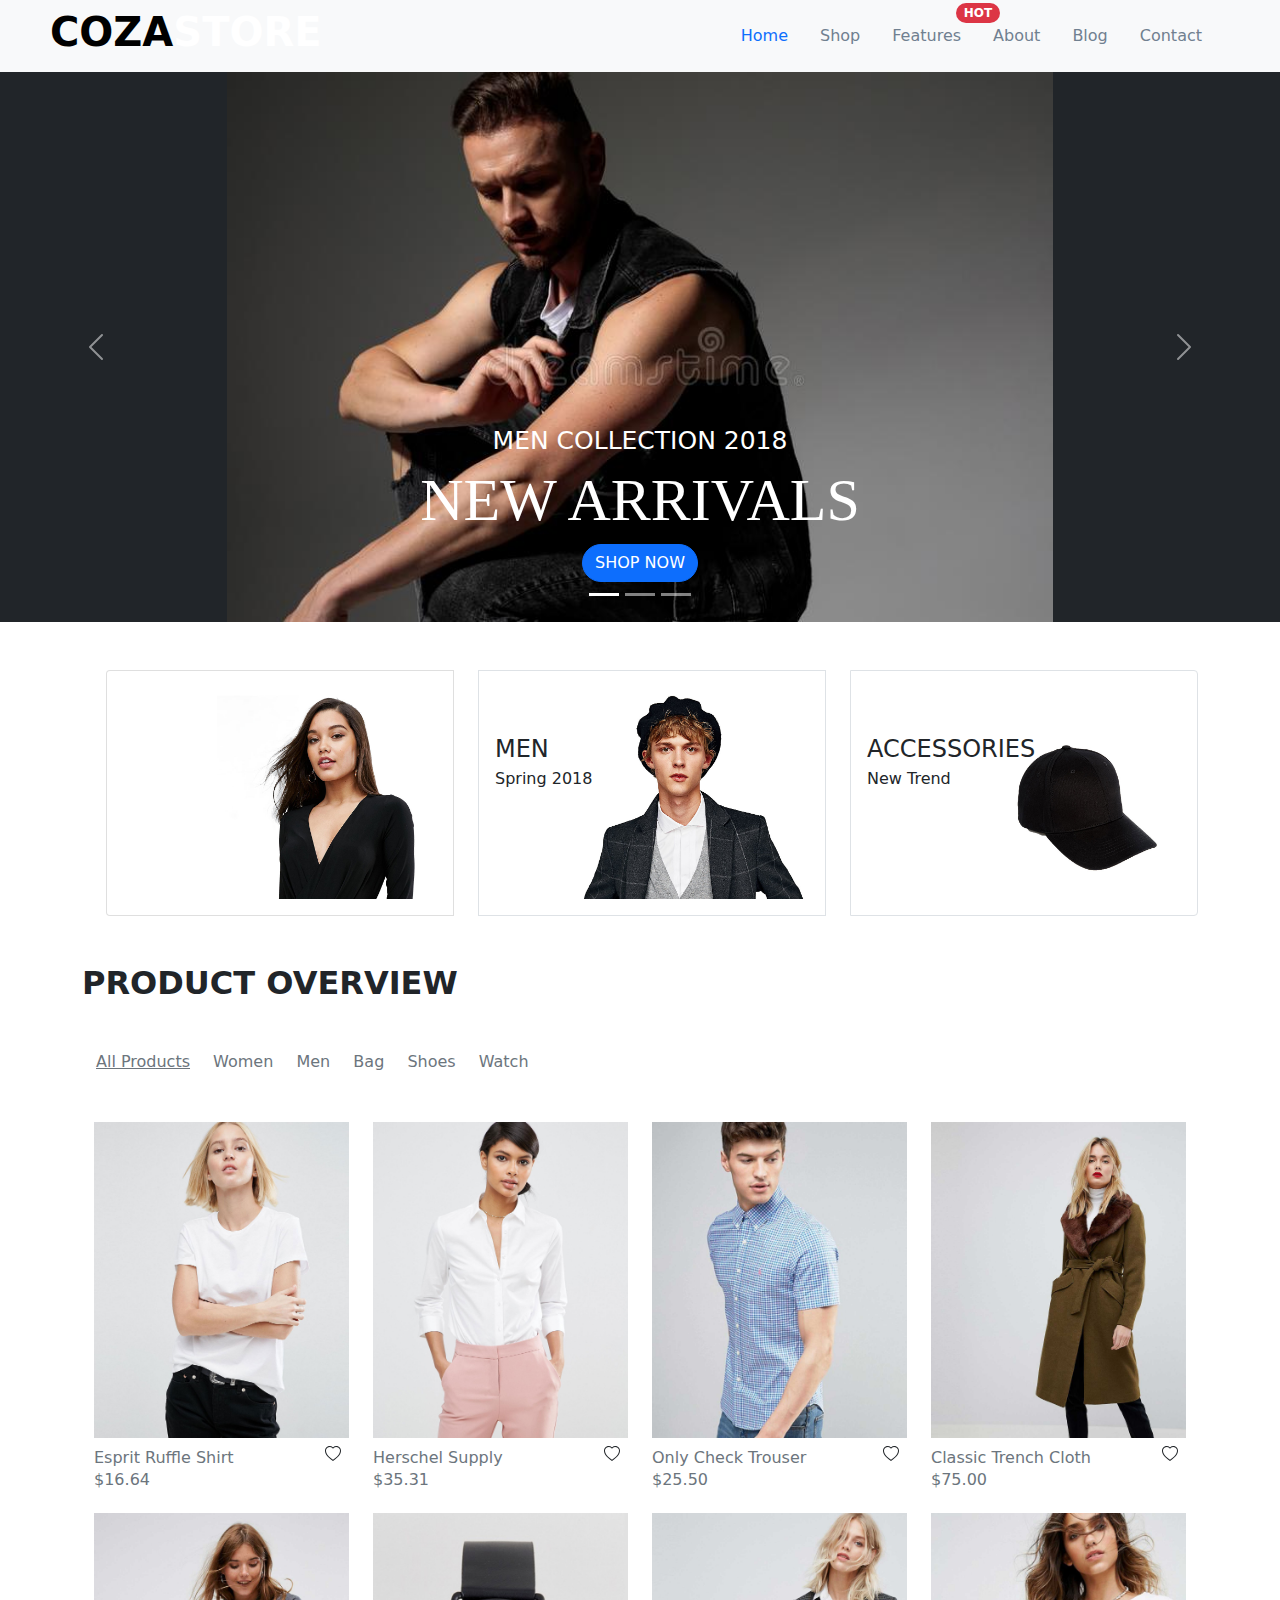
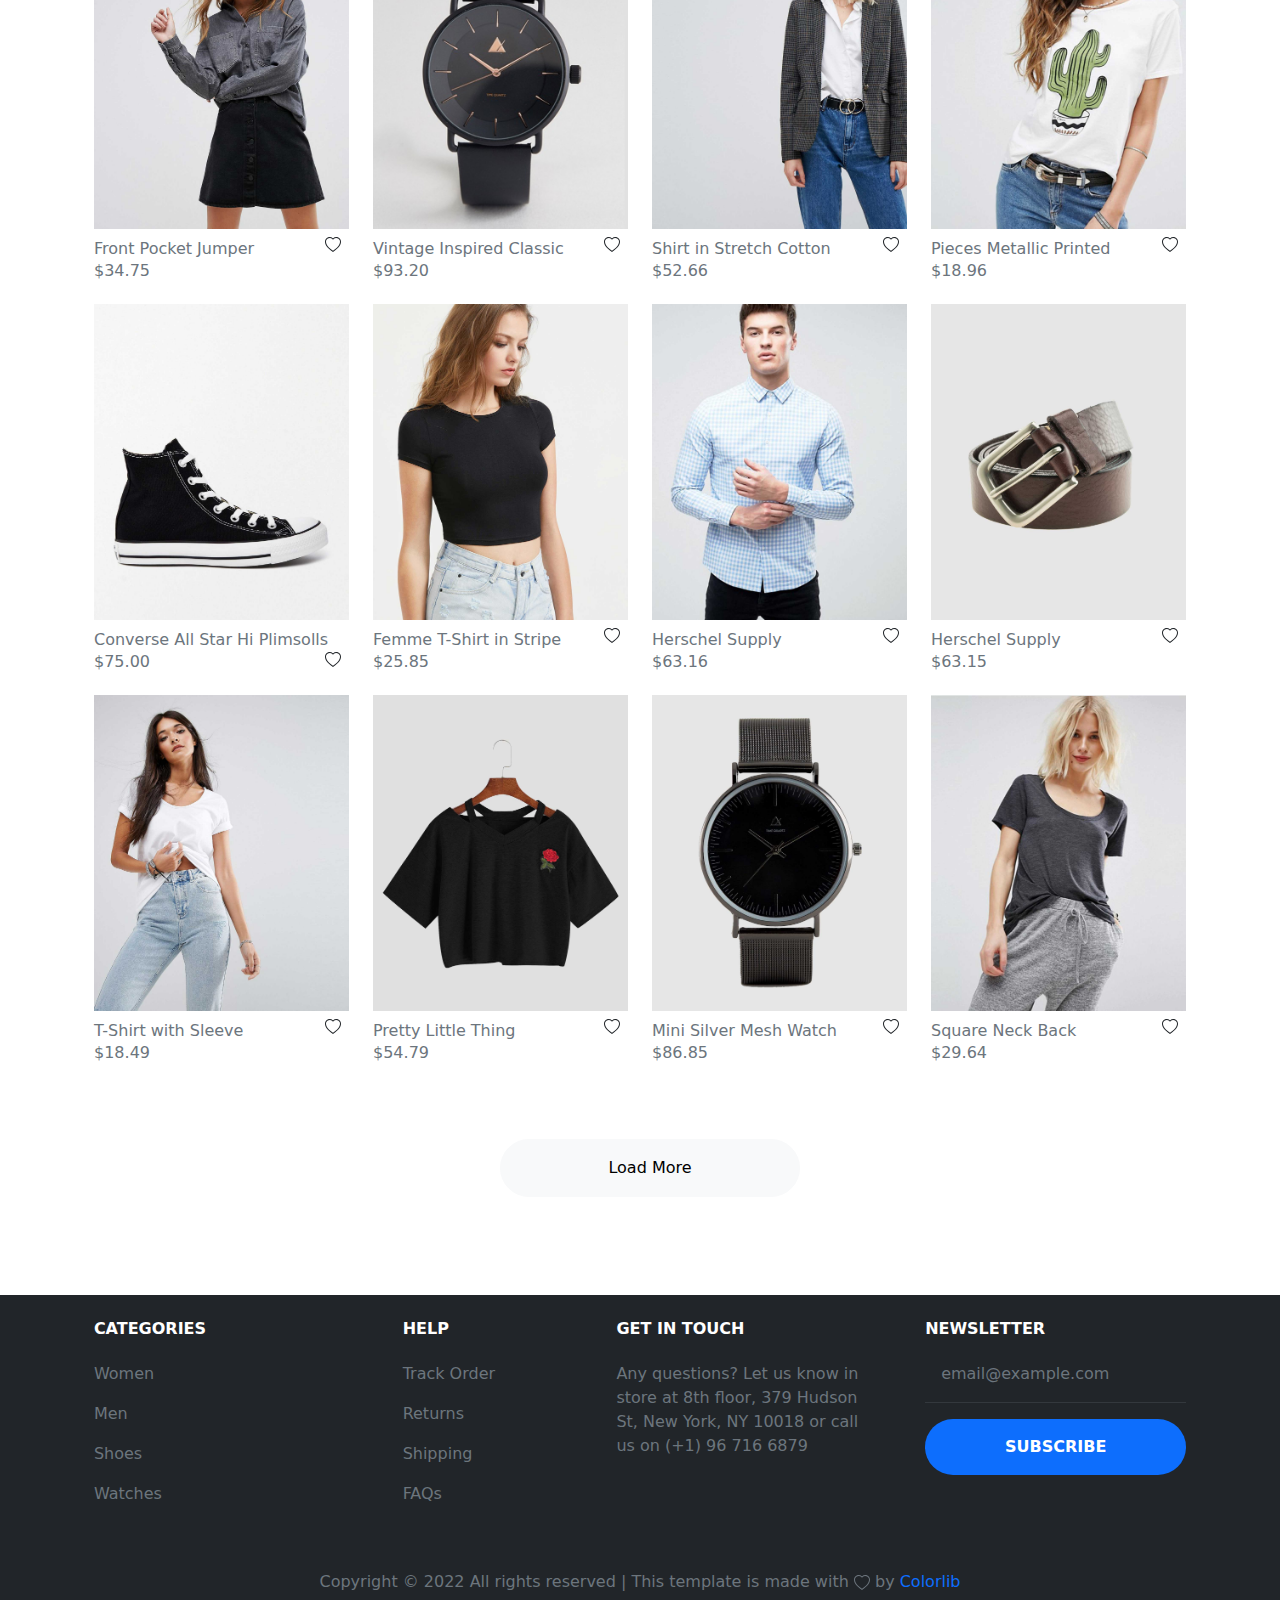
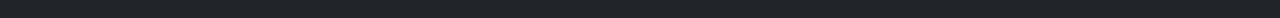
<file: index.html>
<!DOCTYPE html>
<html lang='en'>
<head>
    <meta charset='UTF-8'>
    <meta name='viewport' content='width=device-width, initial-scale=1.0'>
    <meta http-equiv='X-UA-Compatible' content='ie=edge'>
    <title>Colorlib</title>
    <link rel='stylesheet' href='../css/bootstrap.css'>
    <script src='../css/bootstrap.bundle.min.js'></script>
</head>
<body>
      <nav class='navbar navbar-expand-sm bg-light'>
        <h1 style='color:white; margin-left:50px;'><strong style='color:black;'>COZA</strong><strong>STORE</strong></h1>
        <div class='container-fluid justify-content-end' style='margin-right:50px;'>
          <ul class='nav'>
            <li class='nav-item'>
              <a class='nav-link active' href='#'>Home</a>
            </li>
            <li class='nav-item'>
              <a class='nav-link' style='color:slategrey' href='#'>Shop</a>
            </li>
            <li class='nav-item'>
              <a class='nav-link' style='color:slategrey' href='#'>Features <span class='badge bg-danger rounded-pill' style='position:absolute; top:3px; right: 280px;'>HOT</span></a>
            </li>
            <li class='nav-item'>
              <a class='nav-link' style='color:slategrey' href='#'>About</a>
            </li>
            <li class='nav-item'>
                <a class='nav-link' style='color:slategrey' href='#'>Blog</a>
              </li>
              <li class='nav-item'>
                <a class='nav-link' style='color:slategrey' href='#'>Contact</a>
              </li>
          </ul>
        </div>
      </nav>
    <div id='demo' class='carousel slide' data-bs-ride='carousel'>

      <!-- Indicators/dots -->
      <div class='carousel-indicators'>
        <button type='button' data-bs-target='#demo' data-bs-slide-to='0' class='active'></button>
        <button type='button' data-bs-target='#demo' data-bs-slide-to='1'></button>
        <button type='button' data-bs-target='#demo' data-bs-slide-to='2'></button>
      </div>
      
      <!-- The slideshow/carousel -->
      <div class='carousel-inner'>
        <div class='carousel-item active'>
          <div class='w-100 bg-dark img-responsive'>
            <img src='../images/jean-1.jpg' alt='pic-1' class='d-block' style='margin: 0px auto; height:550px'>
          </div>
          <div class='carousel-caption'>
            <H4 style='font-size:25px;'>MEN COLLECTION 2018</H4>
            <H2 style='font-size:60px; font-family:Times New Roman, Times, serif;'>NEW ARRIVALS</H2>
            <div class='btn btn-primary rounded-pill'>SHOP NOW</div>
          </div>
        </div>
        <div class='carousel-item'>
          <div class='w-100 bg-dark img-responsive'>
            <img src='../images/jean-2.jpg' alt='pic-2' class='d-block' style='margin: 0px auto; height: 550px'>
          </div>
          <div class='carousel-caption'>
            <H4 style='font-size:25px; color:black'>WOMEN COLLECTION 2018</H4>
            <H2 style='font-size:60px; color:black; font-family: Times New Roman, Times, serif;'>NEW SEASONS</H2>
            <div class='btn btn-primary rounded-pill'>SHOP NOW</div>
          </div>
        </div>
        <div class='carousel-item'>
          <div class='w-100 bg-dark img-responsive'>
            <img src='../images/coats.jpg' alt='pic-3' class='d-block' style='margin: 0px auto; height: 550px'>
          </div> 
          <div class='carousel-caption'>
            <H4 style='font-size:25px;'>MEN NEW SEASON</H4>
            <H2 style='font-size:60px; font-family: Times New Roman, Times, serif;' class='text-muted'>JACKETS & COATS</H2>
            <div class='btn btn-primary rounded-pill'>SHOP NOW</div>
          </div>
        </div>
      </div>
      
      <!-- Left and right controls/icons -->
      <button class='carousel-control-prev' type='button' data-bs-target='#demo' data-bs-slide='prev'>
        <span class='carousel-control-prev-icon'></span>
      </button>
      <button class='carousel-control-next' type='button' data-bs-target='#demo' data-bs-slide='next'>
        <span class='carousel-control-next-icon'></span>
      </button>
    </div>
    <div class='container'>
      <div class='row'>
        <div class='card-group my-5'>
          <div class='card col-lg-4 ms-4'>
            <div class='card-body'>
              <!-- <strong class='position-absolute mt-5 h4'> WOMEN </strong></h4>
              <p class='position-absolute' style='margin-top: 80px;'>Spring 2018</p> -->
              <img class='w-100 hover-shadow' src='../images/women-1.jpg' alt='Card image'>
              <!-- <div class='mask bg-primary' style='background-color:blue;'>
              </div> -->
            </div>
          </div>
          <div class='card col-lg-4 ms-4 border'>
            <div class='card-body position-relative'>
              <strong class='position-absolute mt-5 h4'>MEN</strong>
              <p class='position-absolute' style='margin-top:80px;'>Spring 2018</p>
              <img class='card-img-top' src='../images/pic-1.jpg' alt='Card image'>
            </div>
          </div>
          <div class='card ms-0 col-lg-4 ms-4 border'>
            <div class='card-body position-relative'>
              <strong class='position-absolute mt-5 h4'>ACCESSORIES</strong>
              <p class='position-absolute' style='margin-top:80px;'>New Trend</p>
              <img class='card-img-top' src='../images/cap.jpg' alt='Card image'>
            </div>
          </div>
        </div>
      </div>
    </div>
    <div class='container'>
        <h3 class='fw-bold h2'>PRODUCT OVERVIEW</h3> 
        <div class='container my-5'>
          <ul class='d-inline me-3'><a href='#' class='text-decoration-underline text-muted' style='margin-left:-30px;'>All Products</a></ul>
          <ul class='d-inline me-3'><a href='#' class='text-decoration-none text-muted' style='margin-left:-30px;'>Women</a></ul>
          <ul class='d-inline me-3'><a href='#' class=' text-decoration-none  text-muted' style='margin-left:-30px;'>Men</a></ul>
          <ul class='d-inline me-3'><a href='#' class='text-decoration-none  text-muted' style='margin-left:-30px;'>Bag</a></ul>
          <ul class='d-inline me-3'><a href='#' class='text-decoration-none  text-muted' style='margin-left:-30px;'>Shoes</a></ul>
          <ul class='d-inline me-3'><a href='#' class='text-decoration-none  text-muted' style='margin-left:-30px;'>Watch</a></ul>
        </div>
        <div class='container mb-5'>
          <div class='row'>
              <div class='col-lg-3'>
                <img class='mb-2 img-responsive w-100' src='../images/women-2.jpg' alt='card-image'>
                <p class='text-muted mb-md-0 d-inline'>Esprit Ruffle Shirt</p><svg xmlns='http://www.w3.org/2000/svg' width='16' height='16' fill='currentColor' class='bi bi-heart float-end me-2' viewBox='0 0 16 16'>
                <path d='m8 2.748-.717-.737C5.6.281 2.514.878 1.4 3.053c-.523 1.023-.641 2.5.314 4.385.92 1.815 2.834 3.989 6.286 6.357 3.452-2.368 5.365-4.542 6.286-6.357.955-1.886.838-3.362.314-4.385C13.486.878 10.4.28 8.717 2.01L8 2.748zM8 15C-7.333 4.868 3.279-3.04 7.824 1.143c.06.055.119.112.176.171a3.12 3.12 0 0 1 .176-.17C12.72-3.042 23.333 4.867 8 15z'/>
                </svg>
                <h6 class='text-muted mb-4'>$16.64</h6>
              </div>
              <div class='col-lg-3'>
                <img class='mb-2 img-responsive w-100' src='../images/women-3.jpg' alt='card-image'>
                <p class='text-muted mb-md-0 d-inline'>Herschel Supply</p><svg xmlns='http://www.w3.org/2000/svg' width='16' height='16' fill='currentColor' class='bi bi-heart float-end me-2' viewBox='0 0 16 16'>
                <path d='m8 2.748-.717-.737C5.6.281 2.514.878 1.4 3.053c-.523 1.023-.641 2.5.314 4.385.92 1.815 2.834 3.989 6.286 6.357 3.452-2.368 5.365-4.542 6.286-6.357.955-1.886.838-3.362.314-4.385C13.486.878 10.4.28 8.717 2.01L8 2.748zM8 15C-7.333 4.868 3.279-3.04 7.824 1.143c.06.055.119.112.176.171a3.12 3.12 0 0 1 .176-.17C12.72-3.042 23.333 4.867 8 15z'/>
                </svg>
                <h6 class='text-muted mb-4'>$35.31</h6>
              </div>
              <div class='col-lg-3'>
                <img class='mb-2 img-responsive w-100' src='../images/men.jpg' alt='card-image'>
                <p class='text-muted mb-md-0 d-inline'>Only Check Trouser</p><svg xmlns='http://www.w3.org/2000/svg' width='16' height='16' fill='currentColor' class='bi bi-heart float-end me-2' viewBox='0 0 16 16'>
                <path d='m8 2.748-.717-.737C5.6.281 2.514.878 1.4 3.053c-.523 1.023-.641 2.5.314 4.385.92 1.815 2.834 3.989 6.286 6.357 3.452-2.368 5.365-4.542 6.286-6.357.955-1.886.838-3.362.314-4.385C13.486.878 10.4.28 8.717 2.01L8 2.748zM8 15C-7.333 4.868 3.279-3.04 7.824 1.143c.06.055.119.112.176.171a3.12 3.12 0 0 1 .176-.17C12.72-3.042 23.333 4.867 8 15z'/>
                </svg>
                <h6 class='text-muted mb-4'>$25.50</h6>
              </div>
              <div class='col-lg-3'>
                <img class='mb-2 img-responsive w-100' src='../images/women-4.jpg' alt='card-image'>
                <p class='text-muted mb-md-0 d-inline'>Classic Trench Cloth</p><svg xmlns='http://www.w3.org/2000/svg' width='16' height='16' fill='currentColor' class='bi bi-heart float-end me-2' viewBox='0 0 16 16'>
                <path d='m8 2.748-.717-.737C5.6.281 2.514.878 1.4 3.053c-.523 1.023-.641 2.5.314 4.385.92 1.815 2.834 3.989 6.286 6.357 3.452-2.368 5.365-4.542 6.286-6.357.955-1.886.838-3.362.314-4.385C13.486.878 10.4.28 8.717 2.01L8 2.748zM8 15C-7.333 4.868 3.279-3.04 7.824 1.143c.06.055.119.112.176.171a3.12 3.12 0 0 1 .176-.17C12.72-3.042 23.333 4.867 8 15z'/>
                </svg>
                <h6 class='text-muted mb-4'>$75.00</h6>
              </div>
              <div class='col-lg-3'>
                <img class='mb-2 img-responsive w-100' src='../images/women-5.jpg' alt='card-image'>
                <p class='text-muted mb-md-0 d-inline'>Front Pocket Jumper</p><svg xmlns='http://www.w3.org/2000/svg' width='16' height='16' fill='currentColor' class='bi bi-heart float-end me-2' viewBox='0 0 16 16'>
                <path d='m8 2.748-.717-.737C5.6.281 2.514.878 1.4 3.053c-.523 1.023-.641 2.5.314 4.385.92 1.815 2.834 3.989 6.286 6.357 3.452-2.368 5.365-4.542 6.286-6.357.955-1.886.838-3.362.314-4.385C13.486.878 10.4.28 8.717 2.01L8 2.748zM8 15C-7.333 4.868 3.279-3.04 7.824 1.143c.06.055.119.112.176.171a3.12 3.12 0 0 1 .176-.17C12.72-3.042 23.333 4.867 8 15z'/>
                </svg>
                <h6 class='text-muted mb-4'>$34.75</h6>
              </div>
              <div class='col-lg-3'>
                <img class='mb-2 img-responsive w-100' src='../images/clock.jpg' alt='card-image'>
                <p class='text-muted mb-md-0 d-inline'>Vintage Inspired Classic</p><svg xmlns='http://www.w3.org/2000/svg' width='16' height='16' fill='currentColor' class='bi bi-heart float-end me-2' viewBox='0 0 16 16'>
                <path d='m8 2.748-.717-.737C5.6.281 2.514.878 1.4 3.053c-.523 1.023-.641 2.5.314 4.385.92 1.815 2.834 3.989 6.286 6.357 3.452-2.368 5.365-4.542 6.286-6.357.955-1.886.838-3.362.314-4.385C13.486.878 10.4.28 8.717 2.01L8 2.748zM8 15C-7.333 4.868 3.279-3.04 7.824 1.143c.06.055.119.112.176.171a3.12 3.12 0 0 1 .176-.17C12.72-3.042 23.333 4.867 8 15z'/>
                </svg>
                <h6 class='text-muted mb-4'>$93.20</h6>
              </div>
              <div class='col-lg-3'>
                <img class='mb-2 img-responsive w-100' src='../images/women-6.jpg' alt='card-image'>
                <p class='text-muted mb-md-0 d-inline'>Shirt in Stretch Cotton</p><svg xmlns='http://www.w3.org/2000/svg' width='16' height='16' fill='currentColor' class='bi bi-heart float-end me-2' viewBox='0 0 16 16'>
                <path d='m8 2.748-.717-.737C5.6.281 2.514.878 1.4 3.053c-.523 1.023-.641 2.5.314 4.385.92 1.815 2.834 3.989 6.286 6.357 3.452-2.368 5.365-4.542 6.286-6.357.955-1.886.838-3.362.314-4.385C13.486.878 10.4.28 8.717 2.01L8 2.748zM8 15C-7.333 4.868 3.279-3.04 7.824 1.143c.06.055.119.112.176.171a3.12 3.12 0 0 1 .176-.17C12.72-3.042 23.333 4.867 8 15z'/>
                </svg>
                <h6 class='text-muted mb-4'>$52.66</h6>
              </div>
              <div class='col-lg-3'>
                <img class='mb-2 img-responsive w-100' src='../images/women-7.jpg' alt='card-image'>
                <p class='text-muted mb-md-0 d-inline'>Pieces Metallic Printed </p><svg xmlns='http://www.w3.org/2000/svg' width='16' height='16' fill='currentColor' class='bi bi-heart float-end me-2' viewBox='0 0 16 16'>
                <path d='m8 2.748-.717-.737C5.6.281 2.514.878 1.4 3.053c-.523 1.023-.641 2.5.314 4.385.92 1.815 2.834 3.989 6.286 6.357 3.452-2.368 5.365-4.542 6.286-6.357.955-1.886.838-3.362.314-4.385C13.486.878 10.4.28 8.717 2.01L8 2.748zM8 15C-7.333 4.868 3.279-3.04 7.824 1.143c.06.055.119.112.176.171a3.12 3.12 0 0 1 .176-.17C12.72-3.042 23.333 4.867 8 15z'/>
                </svg>
                <h6 class='text-muted mb-4'>$18.96</h6>
              </div>
              <div class='col-lg-3'>
                <img class='mb-2 img-responsive w-100' src='../images/shoe.jpg' alt='card-image'>
                <p class='text-muted mb-md-0 d-inline'>Converse All Star Hi Plimsolls</p><svg xmlns='http://www.w3.org/2000/svg' width='16' height='16' fill='currentColor' class='bi bi-heart float-end me-2' viewBox='0 0 16 16'>
                <path d='m8 2.748-.717-.737C5.6.281 2.514.878 1.4 3.053c-.523 1.023-.641 2.5.314 4.385.92 1.815 2.834 3.989 6.286 6.357 3.452-2.368 5.365-4.542 6.286-6.357.955-1.886.838-3.362.314-4.385C13.486.878 10.4.28 8.717 2.01L8 2.748zM8 15C-7.333 4.868 3.279-3.04 7.824 1.143c.06.055.119.112.176.171a3.12 3.12 0 0 1 .176-.17C12.72-3.042 23.333 4.867 8 15z'/>
                </svg>
                <h6 class='text-muted mb-4'>$75.00</h6>
              </div>
              <div class='col-lg-3'>
                <img class='mb-2 img-responsive w-100' src='../images/girl.jpg' alt='card-image'>
                <p class='text-muted mb-md-0 d-inline'>Femme T-Shirt in Stripe</p><svg xmlns='http://www.w3.org/2000/svg' width='16' height='16' fill='currentColor' class='bi bi-heart float-end me-2' viewBox='0 0 16 16'>
                <path d='m8 2.748-.717-.737C5.6.281 2.514.878 1.4 3.053c-.523 1.023-.641 2.5.314 4.385.92 1.815 2.834 3.989 6.286 6.357 3.452-2.368 5.365-4.542 6.286-6.357.955-1.886.838-3.362.314-4.385C13.486.878 10.4.28 8.717 2.01L8 2.748zM8 15C-7.333 4.868 3.279-3.04 7.824 1.143c.06.055.119.112.176.171a3.12 3.12 0 0 1 .176-.17C12.72-3.042 23.333 4.867 8 15z'/>
                </svg>
                <h6 class='text-muted mb-4'>$25.85</h6>
              </div>
              <div class='col-lg-3'>
                <img class='mb-2 img-responsive w-100' src='../images/men-1.jpg' alt='card-image'>
                <p class='text-muted mb-md-0 d-inline'>Herschel Supply</p><svg xmlns='http://www.w3.org/2000/svg' width='16' height='16' fill='currentColor' class='bi bi-heart float-end me-2' viewBox='0 0 16 16'>
                <path d='m8 2.748-.717-.737C5.6.281 2.514.878 1.4 3.053c-.523 1.023-.641 2.5.314 4.385.92 1.815 2.834 3.989 6.286 6.357 3.452-2.368 5.365-4.542 6.286-6.357.955-1.886.838-3.362.314-4.385C13.486.878 10.4.28 8.717 2.01L8 2.748zM8 15C-7.333 4.868 3.279-3.04 7.824 1.143c.06.055.119.112.176.171a3.12 3.12 0 0 1 .176-.17C12.72-3.042 23.333 4.867 8 15z'/>
                </svg>
                <h6 class='text-muted mb-4'>$63.16</h6>
              </div>
              <div class='col-lg-3'>
                <img class='mb-2 img-responsive w-100' src='../images/belt.jpg' alt='card-image'> 
                <p class='text-muted mb-md-0 d-inline'>Herschel Supply</p><svg xmlns='http://www.w3.org/2000/svg' width='16' height='16' fill='currentColor' class='bi bi-heart float-end me-2' viewBox='0 0 16 16'>
                <path d='m8 2.748-.717-.737C5.6.281 2.514.878 1.4 3.053c-.523 1.023-.641 2.5.314 4.385.92 1.815 2.834 3.989 6.286 6.357 3.452-2.368 5.365-4.542 6.286-6.357.955-1.886.838-3.362.314-4.385C13.486.878 10.4.28 8.717 2.01L8 2.748zM8 15C-7.333 4.868 3.279-3.04 7.824 1.143c.06.055.119.112.176.171a3.12 3.12 0 0 1 .176-.17C12.72-3.042 23.333 4.867 8 15z'/>
                </svg>
                <h6 class='text-muted mb-4'>$63.15</h6>
              </div>
              <div class='col-lg-3'>
                <img class='mb-2 img-responsive w-100' src='../images/girl-1.jpg' alt='card-image'>
                <p class='text-muted mb-md-0 d-inline'> T-Shirt with Sleeve</p><svg xmlns='http://www.w3.org/2000/svg' width='16' height='16' fill='currentColor' class='bi bi-heart float-end me-2' viewBox='0 0 16 16'>
                <path d='m8 2.748-.717-.737C5.6.281 2.514.878 1.4 3.053c-.523 1.023-.641 2.5.314 4.385.92 1.815 2.834 3.989 6.286 6.357 3.452-2.368 5.365-4.542 6.286-6.357.955-1.886.838-3.362.314-4.385C13.486.878 10.4.28 8.717 2.01L8 2.748zM8 15C-7.333 4.868 3.279-3.04 7.824 1.143c.06.055.119.112.176.171a3.12 3.12 0 0 1 .176-.17C12.72-3.042 23.333 4.867 8 15z'/>
                </svg>
                <h6 class='text-muted mb-4'>$18.49</h6>
              </div>
              <div class='col-lg-3'>
                <img class='mb-2 img-responsive w-100' src='../images/cloth.jpg' alt='card-image'>
                <p class='text-muted mb-md-0 d-inline'>Pretty Little Thing</p><svg xmlns='http://www.w3.org/2000/svg' width='16' height='16' fill='currentColor' class='bi bi-heart float-end me-2' viewBox='0 0 16 16'>
                <path d='m8 2.748-.717-.737C5.6.281 2.514.878 1.4 3.053c-.523 1.023-.641 2.5.314 4.385.92 1.815 2.834 3.989 6.286 6.357 3.452-2.368 5.365-4.542 6.286-6.357.955-1.886.838-3.362.314-4.385C13.486.878 10.4.28 8.717 2.01L8 2.748zM8 15C-7.333 4.868 3.279-3.04 7.824 1.143c.06.055.119.112.176.171a3.12 3.12 0 0 1 .176-.17C12.72-3.042 23.333 4.867 8 15z'/>
                </svg>
                <h6 class='text-muted mb-4'>$54.79</h6>
              </div>
              <div class='col-lg-3'>
                <img class='mb-2 img-responsive w-100' src='../images/watch.jpg' alt='card-image'>
                <p class='text-muted mb-md-0 d-inline'>Mini Silver Mesh Watch</p><svg xmlns='http://www.w3.org/2000/svg' width='16' height='16' fill='currentColor' class='bi bi-heart float-end me-2' viewBox='0 0 16 16'>
                <path d='m8 2.748-.717-.737C5.6.281 2.514.878 1.4 3.053c-.523 1.023-.641 2.5.314 4.385.92 1.815 2.834 3.989 6.286 6.357 3.452-2.368 5.365-4.542 6.286-6.357.955-1.886.838-3.362.314-4.385C13.486.878 10.4.28 8.717 2.01L8 2.748zM8 15C-7.333 4.868 3.279-3.04 7.824 1.143c.06.055.119.112.176.171a3.12 3.12 0 0 1 .176-.17C12.72-3.042 23.333 4.867 8 15z'/>
                </svg>
                <h6 class='text-muted mb-4'>$86.85</h6>
              </div>
              <div class='col-lg-3'>
                <img class='mb-2 img-responsive w-100' src='../images/girl-2.jpg' alt='card-image'>
                <p class='text-muted mb-md-0 d-inline'>Square Neck Back</p><svg xmlns='http://www.w3.org/2000/svg' width='16' height='16' fill='currentColor' class='bi bi-heart float-end me-2' viewBox='0 0 16 16'>
                <path d='m8 2.748-.717-.737C5.6.281 2.514.878 1.4 3.053c-.523 1.023-.641 2.5.314 4.385.92 1.815 2.834 3.989 6.286 6.357 3.452-2.368 5.365-4.542 6.286-6.357.955-1.886.838-3.362.314-4.385C13.486.878 10.4.28 8.717 2.01L8 2.748zM8 15C-7.333 4.868 3.279-3.04 7.824 1.143c.06.055.119.112.176.171a3.12 3.12 0 0 1 .176-.17C12.72-3.042 23.333 4.867 8 15z'/>
                </svg>
                <h6 class='text-muted mb-4'>$29.64</h6>
              </div>
            </div>  
          </div>
        </div>
    </div>
    <div class='btn btn-light rounded-pill p-3'
     style='margin-left:500px; width: 300px; margin-top: 5px; margin-bottom: 50px;'>Load More
    </div>
<footer class='text-center text-lg-start bg-dark text-muted'>
    <section class=''>
      <div class='container text-center text-md-start mt-5'>
        <div class='row mt-3'>
          <div class='col-md-3 col-lg-4 col-xl-3 mx-auto mb-4'>
            <!-- Content -->
            <h6 class='text-uppercase fw-bold my-4 text-white'>
              <i class='my-3'></i>categories</h6>
            <p>
              <a href='#!' class='text-decoration-none text-muted'>Women</a>
            </p>
            <p>
              <a href='#!' class='text-decoration-none text-muted'>Men</a>
            </p>
            <p>
              <a href='#!' class='text-decoration-none text-muted'>Shoes</a>
            </p>
            <p>
              <a href='#!' class='text-decoration-none text-muted'>Watches</a>
            </p>
          </div>
  
          <div class='col-md-2 col-lg-2 col-xl-2 mx-auto mb-4'>
            <h6 class='text-uppercase fw-bold my-4 text-white'>help</h6>
            <p>
              <a href='#!' class='text-decoration-none text-muted'>Track Order</a>
            </p>
            <p>
              <a href='#!' class='text-decoration-none text-muted'>Returns</a>
            </p>
            <p>
              <a href='#!' class='text-decoration-none text-muted'>Shipping</a>
            </p>
            <p>
              <a href='#!' class='text-decoration-none text-muted'>FAQs</a>
            </p>
          </div>
          <div class='col-md-3 col-lg-2 col-xl-3 mx-auto mb-4'>
            <h6 class='text-uppercase fw-bold my-4 text-white'>get in touch</h6>
            <p>Any questions? Let us know in store at 8th floor, 379 Hudson St, New York, NY 10018 or call us on (+1) 96 716 6879</p>
          </div>
  
          <div class='col-md-4 col-lg-3 col-xl-3 mx-auto mb-md-0 mb-4'>
            <h6 class='text-uppercase fw-bold my-4 text-white'>newsletter</h6>
            <p><i class='fas fa-envelope me-3'></i>email@example.com</p><hr>
            <div class='text-uppercase bg-primary rounded-pill text-center fw-bold p-3 text-white'>Subscribe</div>
          </div>
        </div>
      </div>
    </section>
    <div class='text-center fs-6 p-4 bg-dark'>Copyright © 2022 All rights reserved | This template is made with <svg xmlns='http://www.w3.org/2000/svg' width='16' height='16' fill='currentColor' class='bi bi-hevie me-2wBox='0 0 16 16'>
      <path d='m8 2.748-.717-.737C5.6.281 2.514.878 1.4 3.053c-.523 1.023-.641 2.5.314 4.385.92 1.815 2.834 3.989 6.286 6.357 3.452-2.368 5.365-4.542 6.286-6.357.955-1.886.838-3.362.314-4.385C13.486.878 10.4.28 8.717 2.01L8 2.748zM8 15C-7.333 4.868 3.279-3.04 7.824 1.143c.06.055.119.112.176.171a3.12 3.12 0 0 1 .176-.17C12.72-3.042 23.333 4.867 8 15z'/>
    </svg> by<a class='text-primary text-decoration-none'> Colorlib </a> </div>
  </footer>
</body>
</html>
</file>
